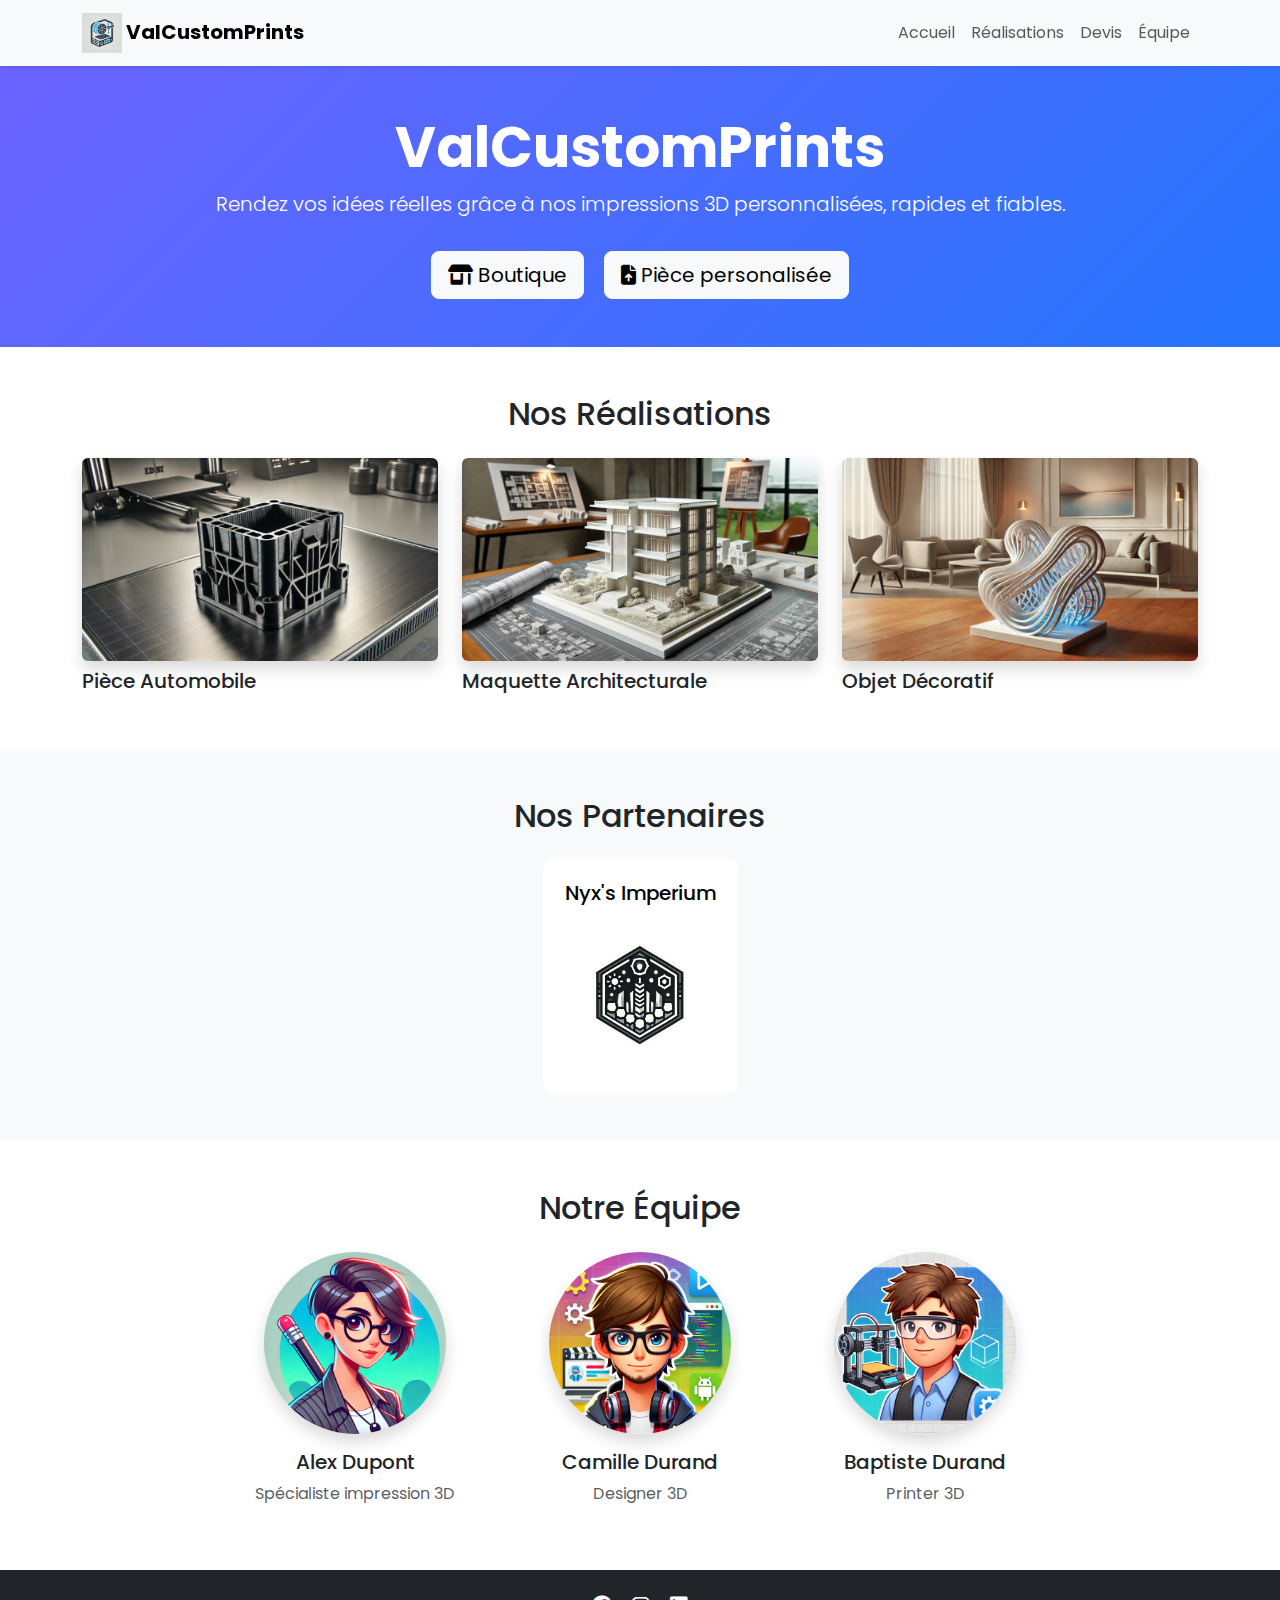
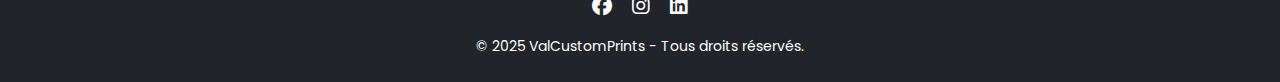
<file: templates/index.html>
<!DOCTYPE html>
<html lang="fr">

<head>
    <meta charset="UTF-8">
    <meta name="viewport" content="width=device-width, initial-scale=1.0">
    <title>ValCustomPrints - Impression 3D</title>
    <!-- Bootstrap CSS -->
    <link href="https://cdn.jsdelivr.net/npm/bootstrap@5.3.2/dist/css/bootstrap.min.css" rel="stylesheet">
    <!-- FontAwesome -->
    <link rel="stylesheet" href="https://cdnjs.cloudflare.com/ajax/libs/font-awesome/6.5.1/css/all.min.css">
    <!-- Google Fonts -->
    <link href="https://fonts.googleapis.com/css2?family=Poppins:wght@400;600;700&display=swap" rel="stylesheet">
    <!-- Css customisé -->
    <link rel="stylesheet" href="../static/css/index.css">
    <!-- Favicon -->
    <link rel="icon" href="../static/imgs/logo.webp">
</head>

<body>
    <!-- Header -->
    <nav class="navbar navbar-expand-lg navbar-light bg-light shadow-sm sticky-top">
        <div class="container">
            <a class="navbar-brand fw-bold" href="#">
                <img src="../static/imgs/logo.webp" alt="ValCustomPrints">
                ValCustomPrints
            </a>
            <button class="navbar-toggler" type="button" data-bs-toggle="collapse"
                data-bs-target="#navbarSupportedContent">
                <span class="navbar-toggler-icon"></span>
            </button>
            <div class="collapse navbar-collapse" id="navbarSupportedContent">
                <ul class="navbar-nav ms-auto">
                    <li class="nav-item"><a class="nav-link" href="#presentation">Accueil</a></li>
                    <li class="nav-item"><a class="nav-link" href="#realisations">Réalisations</a></li>
                    <li class="nav-item"><a class="nav-link" href="#devis">Devis</a></li>
                    <li class="nav-item"><a class="nav-link" href="#equipe">Équipe</a></li>
                </ul>
            </div>
        </div>
    </nav>

    <!-- Section Présentation -->
    <section id="presentation" class="section-intro text-center py-5">
        <div class="container">
            <h1 class="display-4 fw-bold">ValCustomPrints</h1>
            <p class="lead">Rendez vos idées réelles grâce à nos impressions 3D personnalisées, rapides et fiables.</p>
            <a href="#boutique" class="btn btn-light btn-lg mt-3"><i class="fa-solid fa-shop"></i> Boutique</a>
            <span class="text-muted mx-2"></span>
            <a href="#devis" class="btn btn-light btn-lg mt-3"><i class="fa-solid fa-file-arrow-up"></i> Pièce personalisée</a>
        </div>
    </section>

    <!-- Section Réalisations -->
    <section id="realisations" class="py-5">
        <div class="container">
            <h2 class="text-center mb-4">Nos Réalisations</h2>
            <div class="row g-4">
                <div class="col-md-4 product-card">
                    <img src="../static/imgs/template/3d/automobile.webp" class="img-fluid rounded shadow">
                    <h5 class="mt-2">Pièce Automobile</h5>
                </div>
                <div class="col-md-4 product-card">
                    <img src="../static/imgs/template/3d/archi.webp" class="img-fluid rounded shadow">
                    <h5 class="mt-2">Maquette Architecturale</h5>
                </div>
                <div class="col-md-4 product-card">
                    <img src="../static/imgs/template/3d/deco.webp" class="img-fluid rounded shadow">
                    <h5 class="mt-2">Objet Décoratif</h5>
                </div>
            </div>
        </div>
    </section>

    <!-- Section Partenaires -->
    <section id="partenaires" class="py-5 bg-light">
        <div class="container">
            <h2 class="text-center mb-4">Nos Partenaires</h2>
            <div class="partner-container">
                <a href="https://nyxsimperium.com" target="_blank" class="partner-card">
                    <h5 class="text-center mb-3">Nyx's Imperium</h5>
                    <img src="../static/imgs/template/partners/partner1.webp" class="img-fluid rounded shadow" style="max-width: 150px;">
                </a>
            </div>
        </div>
    </section>

    <!-- Section Équipe -->
    <section id="equipe" class="py-5">
        <div class="container">
            <h2 class="text-center mb-4">Notre Équipe</h2>
            <div class="row justify-content-center">
                <div class="col-md-3 team-card text-center">
                    <img src="../static/imgs/template/profils/profile1.webp" class="rounded-circle shadow img-fluid">
                    <h5 class="mt-3">Alex Dupont</h5>
                    <p class="text-muted">Spécialiste impression 3D</p>
                </div>
                <div class="col-md-3 team-card text-center">
                    <img src="../static/imgs/template/profils/profile2.webp" class="rounded-circle shadow img-fluid">
                    <h5 class="mt-3">Camille Durand</h5>
                    <p class="text-muted">Designer 3D</p>
                </div>
                <div class="col-md-3 team-card text-center">
                    <img src="../static/imgs/template/profils/profile3.webp" class="rounded-circle shadow img-fluid">
                    <h5 class="mt-3">Baptiste Durand</h5>
                    <p class="text-muted">Printer 3D</p>
                </div>
            </div>
        </div>
    </section>

    <!-- Footer -->
    <footer class="footer py-4 text-white">
        <div class="container text-center">
            <div class="social-icons mb-3">
                <a href="#" class="text-white me-3"><i class="fab fa-facebook fa-lg"></i></a>
                <a href="#" class="text-white me-3"><i class="fab fa-instagram fa-lg"></i></a>
                <a href="#" class="text-white"><i class="fab fa-linkedin fa-lg"></i></a>
            </div>
            <small>© 2025 ValCustomPrints - Tous droits réservés.</small>
        </div>
    </footer>

    <!-- Bootstrap JS Bundle -->
    <script src="https://cdn.jsdelivr.net/npm/bootstrap@5.3.2/dist/js/bootstrap.bundle.min.js"></script>
</body>

</html>
</file>
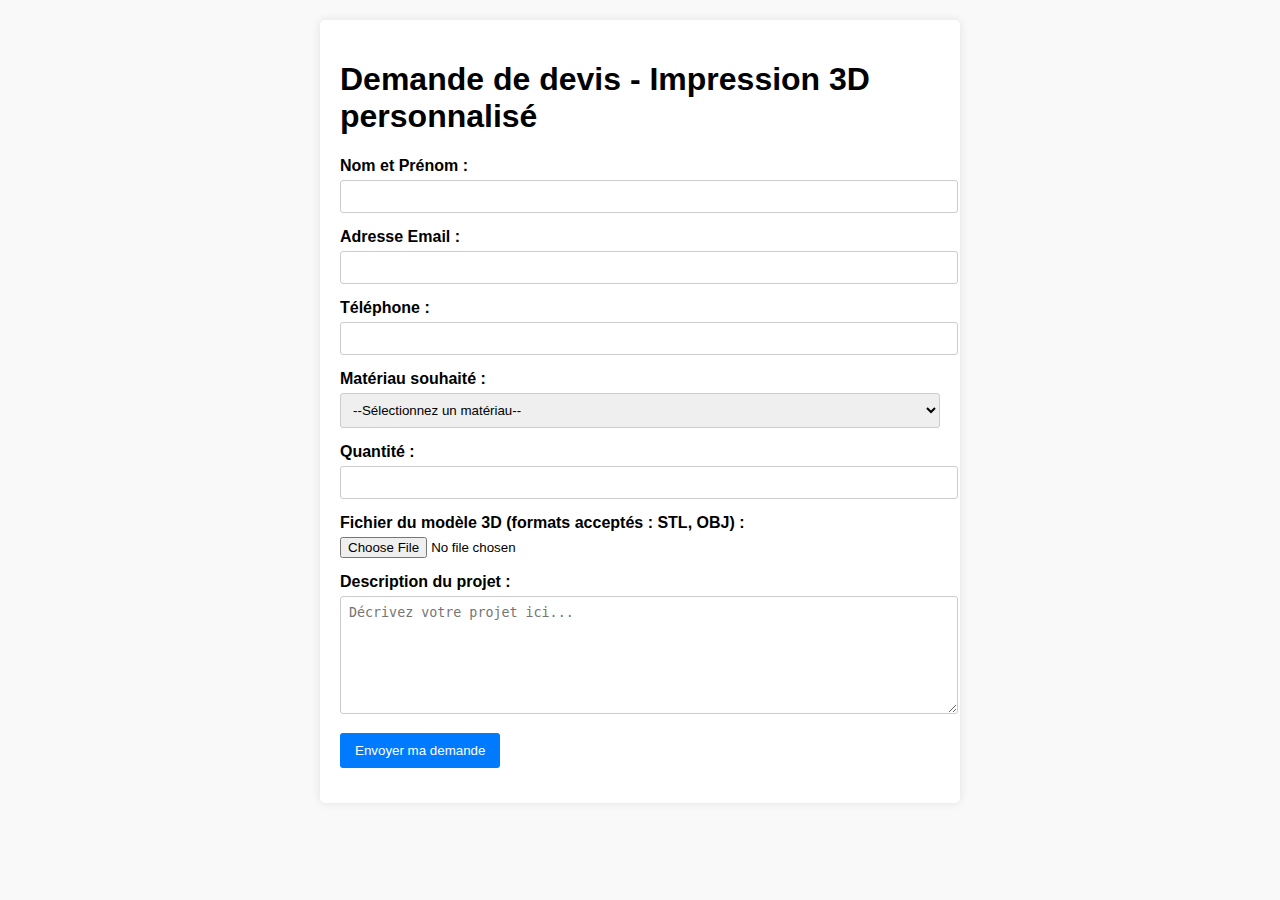
<file: templates/form.html>
<!DOCTYPE html>
<html lang="fr">

<head>
    <meta charset="UTF-8">
    <title>Demande de devis - Impression 3D personnalisé</title>
    <style>
        body {
            font-family: Arial, sans-serif;
            background-color: #f9f9f9;
            margin: 0;
            padding: 20px;
        }

        .container {
            max-width: 600px;
            margin: auto;
            background: #fff;
            padding: 20px;
            border-radius: 5px;
            box-shadow: 0 0 10px rgba(0, 0, 0, 0.1);
        }

        .form-group {
            margin-bottom: 15px;
        }

        label {
            display: block;
            margin-bottom: 5px;
            font-weight: bold;
        }

        input[type="text"],
        input[type="email"],
        input[type="tel"],
        input[type="number"],
        textarea,
        select {
            width: 100%;
            padding: 8px;
            border: 1px solid #ccc;
            border-radius: 3px;
        }

        textarea {
            resize: vertical;
            height: 100px;
        }

        input[type="submit"] {
            background-color: #007BFF;
            color: #fff;
            padding: 10px 15px;
            border: none;
            border-radius: 3px;
            cursor: pointer;
        }

        input[type="submit"]:hover {
            background-color: #0056b3;
        }
    </style>
</head>

<body>
    <div class="container">
        <h1>Demande de devis - Impression 3D personnalisé</h1>
        <form action="/send_request" method="post" enctype="multipart/form-data">
            <div class="form-group">
                <label for="nom">Nom et Prénom :</label>
                <input type="text" id="nom" name="nom" required>
            </div>
            <div class="form-group">
                <label for="email">Adresse Email :</label>
                <input type="email" id="email" name="email" required>
            </div>
            <div class="form-group">
                <label for="telephone">Téléphone :</label>
                <input type="tel" id="telephone" name="telephone" required>
            </div>
            <div class="form-group">
                <label for="materiau">Matériau souhaité :</label>
                <select id="materiau" name="materiau" required>
                    <option value="">--Sélectionnez un matériau--</option>
                    <option value="PLA">PLA</option>
                    <option value="ABS">ABS</option>
                    <option value="PETG">PETG</option>
                    <option value="Resine">Résine</option>
                </select>
            </div>
            <div class="form-group">
                <label for="quantite">Quantité :</label>
                <input type="number" id="quantite" name="quantite" min="1" required>
            </div>
            <div class="form-group">
                <label for="fichier">Fichier du modèle 3D (formats acceptés : STL, OBJ) :</label>
                <input type="file" id="fichier" name="fichier" accept=".stl, .obj" required>
            </div>
            <div class="form-group">
                <label for="description">Description du projet :</label>
                <textarea id="description" name="description" placeholder="Décrivez votre projet ici..."
                    required></textarea>
            </div>
            <div class="form-group">
                <input type="submit" value="Envoyer ma demande">
            </div>
        </form>
    </div>
</body>

</html>
</file>
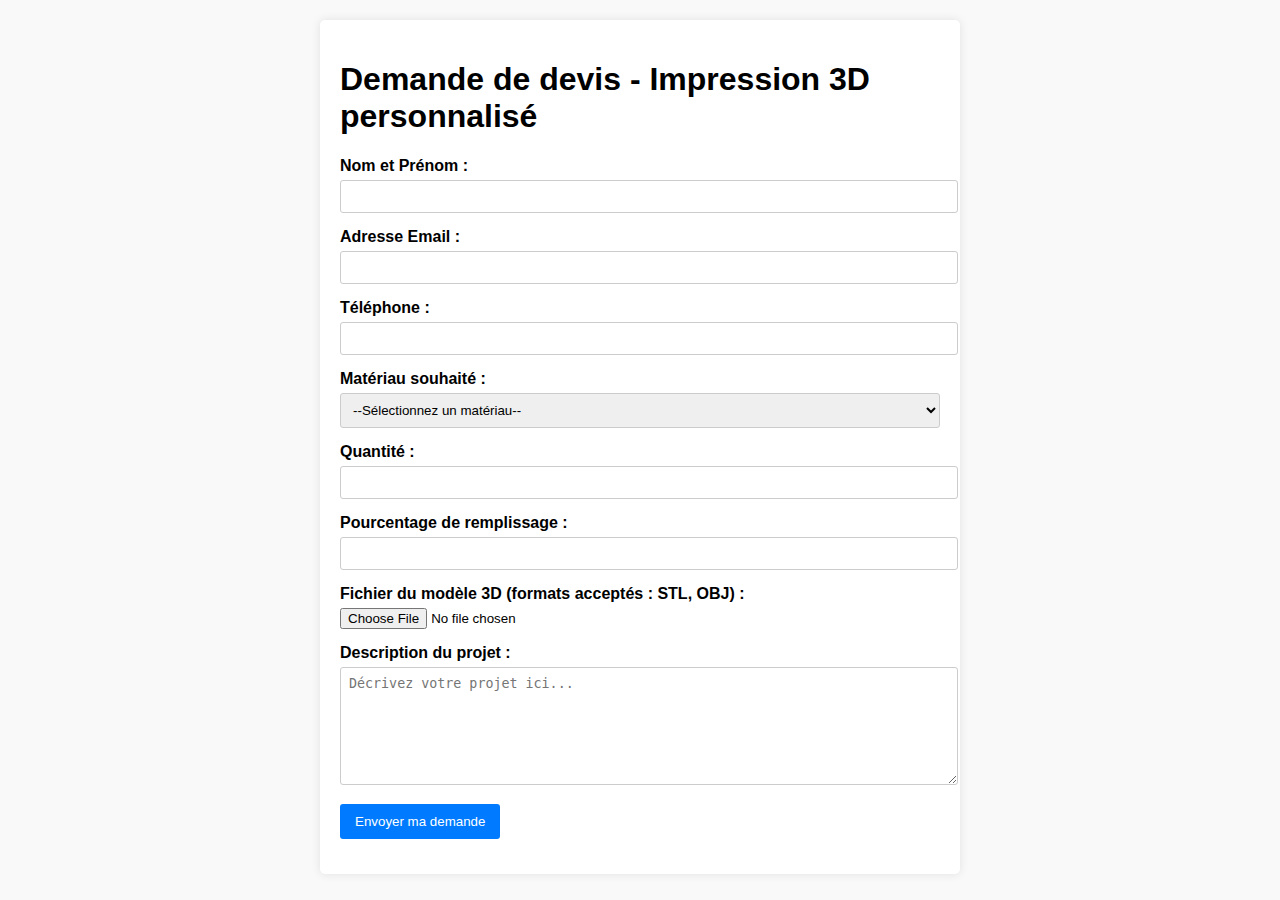
<file: templates/all/form.html>
<!DOCTYPE html>
<html lang="fr">

<head>
    <meta charset="UTF-8">
    <link rel="icon" href="../static/imgs/logo.webp">
    <title>Demande de devis - Impression 3D personnalisé</title>
    <style>
        body {
            font-family: Arial, sans-serif;
            background-color: #f9f9f9;
            margin: 0;
            padding: 20px;
        }

        .container {
            max-width: 600px;
            margin: auto;
            background: #fff;
            padding: 20px;
            border-radius: 5px;
            box-shadow: 0 0 10px rgba(0, 0, 0, 0.1);
        }

        .form-group {
            margin-bottom: 15px;
        }

        label {
            display: block;
            margin-bottom: 5px;
            font-weight: bold;
        }

        input[type="text"],
        input[type="email"],
        input[type="tel"],
        input[type="number"],
        textarea,
        select {
            width: 100%;
            padding: 8px;
            border: 1px solid #ccc;
            border-radius: 3px;
        }

        textarea {
            resize: vertical;
            height: 100px;
        }

        input[type="submit"] {
            background-color: #007BFF;
            color: #fff;
            padding: 10px 15px;
            border: none;
            border-radius: 3px;
            cursor: pointer;
        }

        input[type="submit"]:hover {
            background-color: #0056b3;
        }
    </style>
</head>

<body>
    <div class="container">
        <h1>Demande de devis - Impression 3D personnalisé</h1>
        <form id="devisForm">
            <div class="form-group">
                <label for="nom">Nom et Prénom :</label>
                <input type="text" id="nom" name="nom" required>
            </div>
            <div class="form-group">
                <label for="email">Adresse Email :</label>
                <input type="email" id="email" name="email" required>
            </div>
            <div class="form-group">
                <label for="telephone">Téléphone :</label>
                <input type="tel" id="telephone" name="telephone" required>
            </div>
            <div class="form-group">
                <label for="materiau">Matériau souhaité :</label>
                <select id="materiau" name="materiau" required>
                    <option value="">--Sélectionnez un matériau--</option>
                    <option value="PLA">PLA</option>
                    <option value="ABS">ABS</option>
                    <option value="PETG">PETG</option>
                    <option value="Resine">Résine</option>
                </select>
            </div>
            <div class="form-group">
                <label for="quantite">Quantité :</label>
                <input type="number" id="quantite" name="quantite" min="1" required>
            </div>
            <div class="form-group">
                <label for="remplissage">Pourcentage de remplissage :</label>
                <input type="number" id="remplissage" name="remplissage" min="1" max="100" required>
            </div>
            <div class="form-group">
                <label for="fichier">Fichier du modèle 3D (formats acceptés : STL, OBJ) :</label>
                <input type="file" id="fichier" name="fichier" accept=".stl, .obj" required>
            </div>
            <div class="form-group">
                <label for="description">Description du projet :</label>
                <textarea id="description" name="description" placeholder="Décrivez votre projet ici..."
                    required></textarea>
            </div>
            <div class="form-group">
                <input type="submit" value="Envoyer ma demande">
            </div>
        </form>
    </div>

    <script>
        document.getElementById("devisForm").addEventListener("submit", async function(event) {
            event.preventDefault(); // Empêche l'envoi classique du formulaire

            let formData = new FormData();
            formData.append("nom", document.getElementById("nom").value);
            formData.append("email", document.getElementById("email").value);
            formData.append("telephone", document.getElementById("telephone").value);
            formData.append("materiau", document.getElementById("materiau").value);
            formData.append("remplissage", document.getElementById("remplissage").value);
            formData.append("quantite", document.getElementById("quantite").value);
            formData.append("description", document.getElementById("description").value);
            formData.append("fichier", document.getElementById("fichier").files[0]);

            try {
                let response = await fetch("/form/send_devis_form", {
                    method: "POST",
                    body: formData
                });

                alert("✅ Demande envoyée avec succès !");
            } catch (error) {
                alert("❌ Une erreur s'est produite : " + error.message);
            }
        });
    </script>
</body>

</html>
</file>
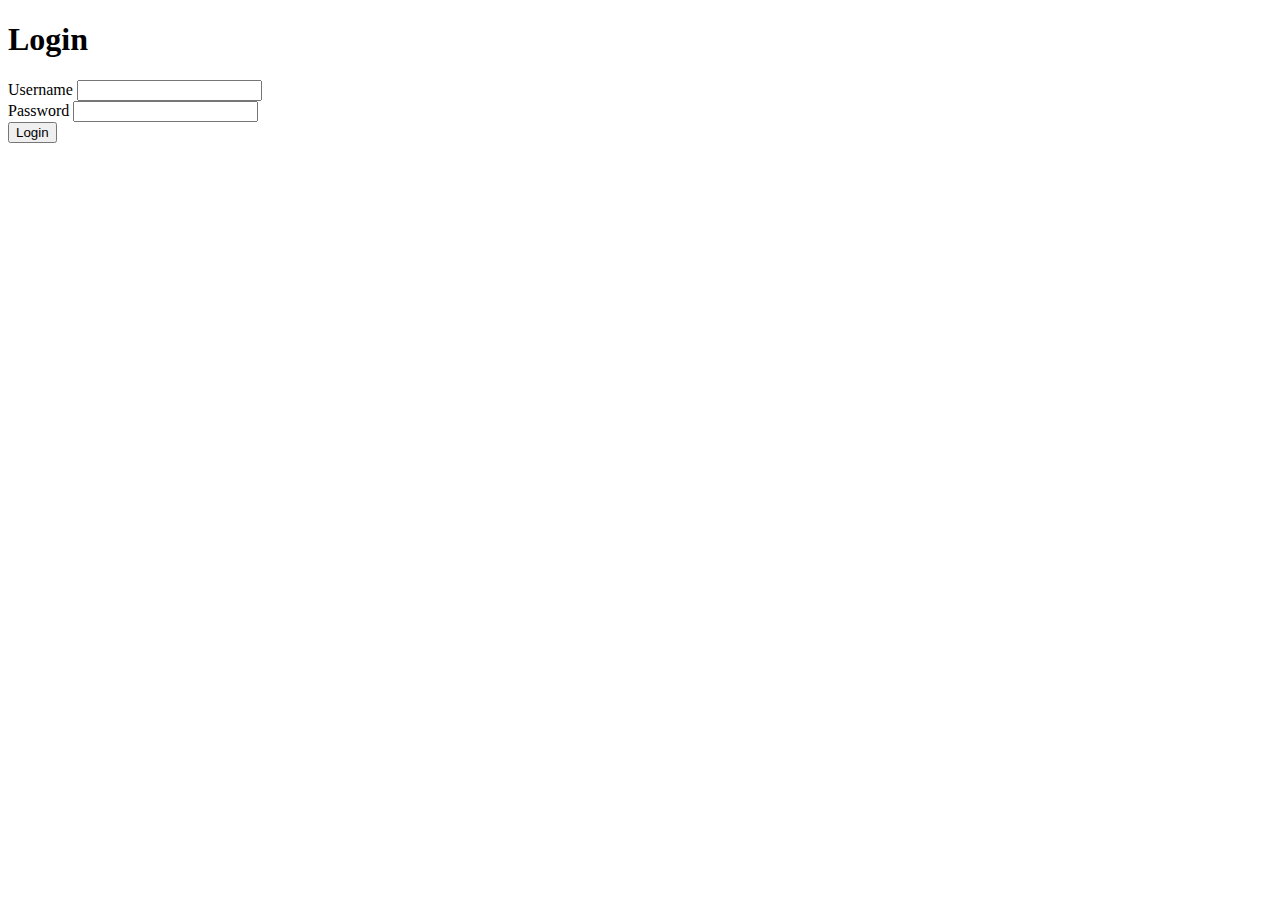
<file: templates/printer/login.html>
<!DOCTYPE html>
<html lang="fr">

<head>
    <meta charset="UTF-8">
    <meta name="viewport" content="width=device-width, initial-scale=1.0">
    <title>Login</title>
    <link rel="icon" href="../static/imgs/logo.webp">
    <!-- <link rel="stylesheet" href="styles.css"> -->
</head>

<body>
    <div class="login-container">
        <h1>Login</h1>
        <form action="/check-login" method="POST">
            <div class="form-group">
                <label for="username">Username</label>
                <input type="text" id="username" name="username" required>
            </div>
            <div class="form-group">
                <label for="password">Password</label>
                <input type="password" id="password" name="password" required>
            </div>
            <button type="submit">Login</button>
        </form>
    </div>
</body>

</html>
</file>
<file: static/css/index.css>
:root {
    --primary-color: #6c63ff;
    --secondary-color: #2575fc;
}

body {
    font-family: 'Poppins', sans-serif;
}

a {
    text-decoration: none !important;
}

.navbar-brand img {
    max-height: 40px;
}

.section-intro {
    background: linear-gradient(135deg, var(--primary-color), var(--secondary-color));
    color: white;
}

.product-card img,
.team-card img,
.partner-card img {
    transition: transform 0.3s;
}

.product-card:hover img,
.team-card:hover img {
    transform: translateY(-10px);
}

.footer {
    background-color: #212529;
}

.social-icons a {
    transition: transform 0.3s;
}

.social-icons a:hover {
    transform: scale(1.2);
}

.product-card img,
.team-card img {
    transition: transform 0.3s;
}

.product-card:hover img,
.team-card:hover img {
    transform: translateY(-10px);
}

/* Ajustement de la taille des images de l'équipe */
.team-card img {
    max-width: 70%;
    height: auto;
}

@media (max-width: 767px) {
    .team-card img {
        max-width: 150px;
    }
}

/* Centrer les cartes avec un gap minimum de 50px */
.team-container,
.partner-container {
    display: flex;
    flex-wrap: wrap;
    justify-content: center;
    gap: 50px;
}


/* Style pour les cartes partenaires */
.partner-card {
    border-radius: 10px;
    padding: 20px;
    text-align: center;
    transition: border 0.3s;
    background-color: white;
    border: 2px solid transparent;
}


.partner-card:hover {
    border: 2px solid var(--primary-color);
}

.partner-card img {
    box-shadow: none !important;
}

.partner-card h5 {
    display: block;
    color: #000000;


}
</file>
